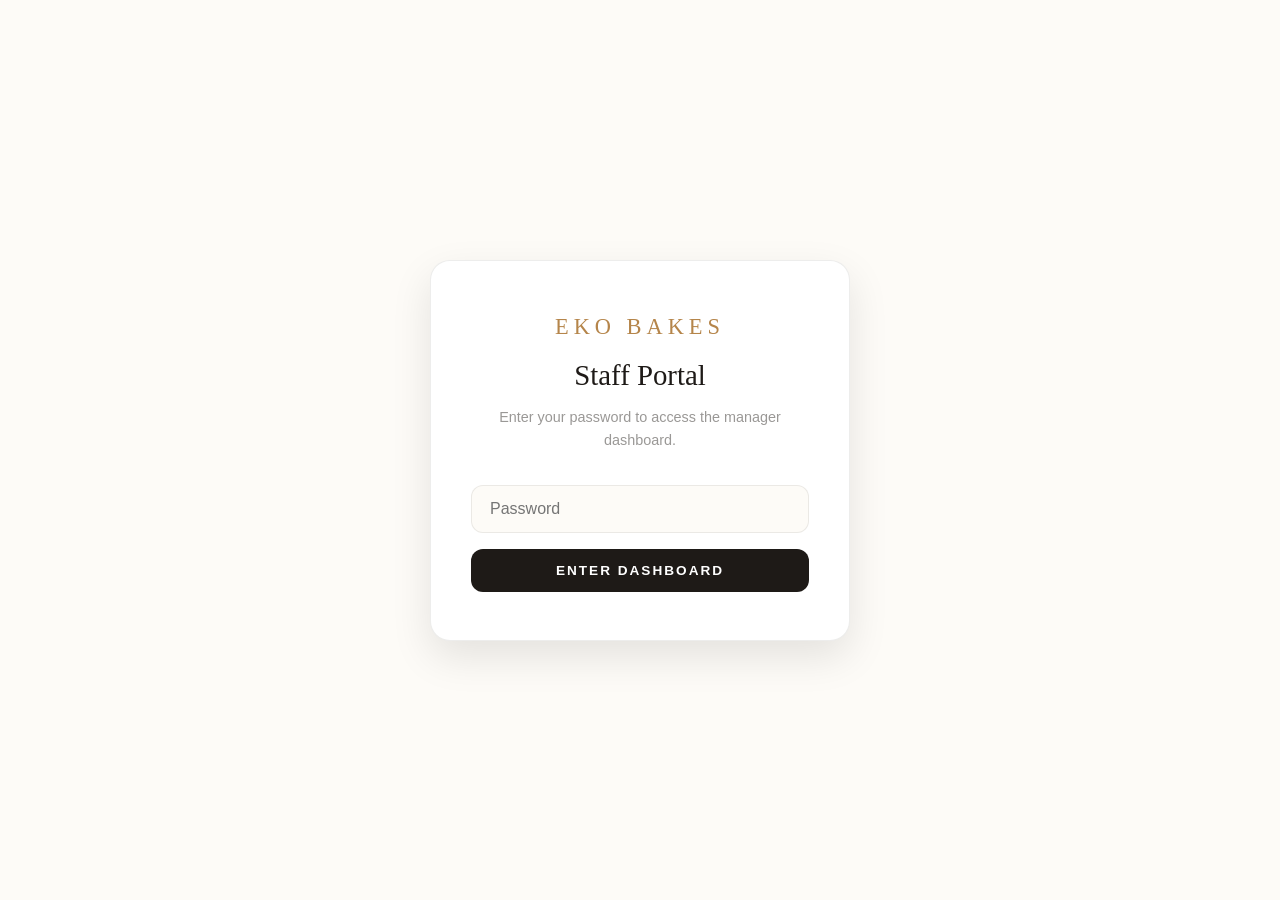
<file: dashboard.html>
<!DOCTYPE html>
<html lang="en">
<head>
    <meta charset="UTF-8">
    <meta name="viewport" content="width=device-width, initial-scale=1.0">
    <meta http-equiv="Content-Security-Policy" content="default-src 'self'; script-src 'self' 'unsafe-inline'; style-src 'self' https://fonts.googleapis.com 'unsafe-inline'; font-src https://fonts.gstatic.com; img-src 'self' https: data: blob:;">
    <title>Eko Bakes — Manager Dashboard</title>
    <link href="https://fonts.googleapis.com/css2?family=Lato:wght@300;400;600;700&family=Playfair+Display:ital,wght@0,400;0,600;1,400&display=swap" rel="stylesheet">
    <style>
        :root {
            --bg:        #FDFBF7;
            --card:      #FFFFFF;
            --dark:      #1E1A17;
            --accent:    #B5854A;
            --accent-dk: #9c713d;
            --muted:     rgba(30,26,23,0.45);
            --border:    rgba(30,26,23,0.08);
            --shadow:    0 8px 30px rgba(0,0,0,0.06);
            --shadow-md: 0 16px 40px rgba(0,0,0,0.10);
            --green:     #22c55e;
            --red:       #ef4444;
        }

        *, *::before, *::after { margin:0; padding:0; box-sizing:border-box; }
        html { scroll-behavior:smooth; background:var(--bg); }
        body { font-family:'Lato',sans-serif; color:var(--dark); line-height:1.6; min-height:100vh; }
        .hidden { display:none !important; }

        /* ── LOGIN ── */
        #login-overlay {
            position:fixed; inset:0; background:var(--bg);
            display:flex; align-items:center; justify-content:center;
            z-index:9999; padding:1rem;
        }
        .login-card {
            background:var(--card); border:1px solid var(--border);
            border-radius:20px; padding:3rem 2.5rem;
            width:100%; max-width:420px; box-shadow:var(--shadow-md); text-align:center;
        }
        .login-logo { font-family:'Playfair Display',serif; font-size:1.4rem; letter-spacing:5px; text-transform:uppercase; color:var(--accent); margin-bottom:.5rem; }
        .login-card h2 { font-family:'Playfair Display',serif; font-weight:400; font-size:1.8rem; margin-bottom:.5rem; }
        .login-card > p { color:var(--muted); font-size:.9rem; margin-bottom:2rem; }
        .login-input-wrap { margin-bottom:1rem; }
        .login-input-wrap input {
            width:100%; padding:14px 18px; border:1.5px solid var(--border); border-radius:12px;
            font-family:'Lato',sans-serif; font-size:1rem; background:var(--bg); color:var(--dark);
            outline:none; transition:border-color .3s;
        }
        .login-input-wrap input:focus { border-color:var(--accent); }
        .login-btn {
            width:100%; padding:14px; background:var(--dark); color:#fff; border:none;
            border-radius:12px; font-family:'Lato',sans-serif; font-size:.85rem; font-weight:700;
            letter-spacing:2px; text-transform:uppercase; cursor:pointer; transition:background .3s, transform .2s;
        }
        .login-btn:hover { background:var(--accent); transform:translateY(-1px); }
        .login-error { margin-top:1rem; color:var(--red); font-size:.85rem; }
        @keyframes shake {
            0%,100%{transform:translateX(0)} 20%{transform:translateX(-8px)}
            40%{transform:translateX(8px)} 60%{transform:translateX(-5px)} 80%{transform:translateX(5px)}
        }
        .shake { animation:shake .4s ease; }

        /* ── CHANGE PASSWORD MODAL ── */
        #pwd-modal-overlay {
            position:fixed; inset:0; background:rgba(30,26,23,.5);
            display:flex; align-items:center; justify-content:center;
            z-index:9998; padding:1rem; backdrop-filter:blur(4px);
        }
        .pwd-modal-card {
            background:var(--card); border:1px solid var(--border);
            border-radius:20px; padding:2.5rem 2.5rem;
            width:100%; max-width:420px; box-shadow:var(--shadow-md); text-align:center;
        }
        .pwd-modal-card h2 { font-family:'Playfair Display',serif; font-weight:400; font-size:1.6rem; margin-bottom:.4rem; }
        .pwd-modal-card > p { color:var(--muted); font-size:.88rem; margin-bottom:1.75rem; }
        .pwd-feedback { margin-top:1rem; font-size:.85rem; }
        .pwd-feedback.success { color:var(--green); }
        .pwd-feedback.error   { color:var(--red); }
        .pwd-cancel {
            display:block; width:100%; margin-top:.75rem; padding:11px;
            background:transparent; border:1.5px solid var(--border); border-radius:12px;
            font-family:'Lato',sans-serif; font-size:.8rem; font-weight:600; letter-spacing:1.5px;
            text-transform:uppercase; cursor:pointer; color:var(--muted); transition:all .3s;
        }
        .pwd-cancel:hover { border-color:var(--dark); color:var(--dark); }

        /* ── HEADER ── */
        #dashboard { min-height:100vh; display:flex; flex-direction:column; }
        .dash-header {
            position:sticky; top:0; background:rgba(253,251,247,.98);
            backdrop-filter:blur(20px); border-bottom:1px solid var(--border);
            padding:1rem 5%; display:flex; align-items:center; gap:1rem; z-index:100; flex-wrap:wrap;
        }
        .dash-logo { font-family:'Playfair Display',serif; font-size:1.2rem; letter-spacing:4px; text-transform:uppercase; flex:0 0 auto; }
        .dash-title { font-family:'Lato',sans-serif; font-size:.75rem; letter-spacing:2px; text-transform:uppercase; color:var(--muted); font-weight:400; flex:1; }
        .dash-header-actions { display:flex; gap:.75rem; flex:0 0 auto; }
        .btn-outline {
            padding:8px 18px; background:transparent; border:1.5px solid var(--border); border-radius:8px;
            font-family:'Lato',sans-serif; font-size:.75rem; font-weight:600; letter-spacing:1px;
            text-transform:uppercase; cursor:pointer; color:var(--dark); text-decoration:none; transition:all .3s;
        }
        .btn-outline:hover { border-color:var(--accent); color:var(--accent); }
        .btn-danger {
            padding:8px 18px; background:transparent; border:1.5px solid rgba(239,68,68,.3); border-radius:8px;
            font-family:'Lato',sans-serif; font-size:.75rem; font-weight:600; letter-spacing:1px;
            text-transform:uppercase; cursor:pointer; color:var(--red); transition:all .3s;
        }
        .btn-danger:hover { background:var(--red); color:#fff; border-color:var(--red); }

        /* ── MAIN ── */
        .dash-main { padding:2.5rem 5%; display:flex; flex-direction:column; gap:3rem; flex:1; }
        .section-title { font-family:'Playfair Display',serif; font-size:1.8rem; font-weight:400; margin-bottom:1.5rem; }

        /* ── STATS ── */
        .stats-row { display:grid; grid-template-columns:repeat(auto-fit,minmax(180px,1fr)); gap:1.25rem; }
        .stat-card {
            background:var(--card); border:1px solid var(--border); border-radius:16px;
            padding:1.5rem 1.75rem; box-shadow:var(--shadow); transition:transform .3s, box-shadow .3s;
        }
        .stat-card:hover { transform:translateY(-4px); box-shadow:var(--shadow-md); }
        .stat-number { font-family:'Playfair Display',serif; font-size:2rem; color:var(--accent); font-weight:600; line-height:1; margin-bottom:.4rem; word-break:break-word; }
        .stat-label { font-size:.7rem; text-transform:uppercase; letter-spacing:1.5px; color:var(--muted); font-weight:600; }

        /* ── SITE ANALYTICS CHART ── */
        .visit-chart-wrap {
            background:var(--card); border:1px solid var(--border);
            border-radius:16px; padding:1.75rem 2rem; box-shadow:var(--shadow);
        }
        .chart-subtitle {
            font-size:.75rem; letter-spacing:1.5px; text-transform:uppercase;
            color:var(--muted); font-weight:600; margin-bottom:1.5rem;
        }
        .chart-bars-area {
            display:flex; align-items:flex-end; gap:8px; height:120px;
        }
        .chart-col {
            flex:1; display:flex; flex-direction:column;
            align-items:center; justify-content:flex-end; height:100%; gap:4px;
        }
        .chart-count {
            font-size:.7rem; font-weight:700; color:var(--muted);
            line-height:1; min-height:14px;
        }
        .chart-bar {
            width:100%; background:var(--accent); border-radius:5px 5px 0 0;
            opacity:.55; transition:opacity .2s; min-height:3px;
        }
        .chart-bar:hover { opacity:1; }
        .chart-bar-today { opacity:1; background:var(--dark); }
        .chart-label-row {
            display:flex; gap:8px; margin-top:.65rem;
            border-top:1px solid var(--border); padding-top:.65rem;
        }
        .chart-label {
            flex:1; text-align:center; font-size:.6rem;
            text-transform:uppercase; letter-spacing:.8px; color:var(--muted); font-weight:600;
        }
        .chart-label-today { color:var(--dark); font-weight:700; }

        /* ── PRODUCT GRID ── */
        .products-grid { display:grid; grid-template-columns:repeat(auto-fill,minmax(260px,1fr)); gap:1.5rem; }

        /* ── PRODUCT CARD (editor) ── */
        .dash-product-card {
            background:var(--card); border:1px solid var(--border); border-radius:16px;
            overflow:hidden; box-shadow:var(--shadow); transition:box-shadow .3s; display:flex; flex-direction:column;
        }
        .dash-product-card:hover { box-shadow:var(--shadow-md); }

        /* Image area with upload overlay */
        .dash-img-wrap { position:relative; width:100%; height:160px; flex:0 0 160px; overflow:hidden; cursor:pointer; }
        .dash-product-img { width:100%; height:100%; object-fit:cover; display:block; transition:filter .3s; }
        .dash-img-wrap:hover .dash-product-img { filter:brightness(0.6); }
        .img-overlay {
            position:absolute; inset:0; display:flex; flex-direction:column;
            align-items:center; justify-content:center; gap:6px;
            opacity:0; transition:opacity .3s; pointer-events:none;
        }
        .dash-img-wrap:hover .img-overlay { opacity:1; }
        .img-overlay-icon { font-size:1.8rem; }
        .img-overlay-text { color:#fff; font-size:.7rem; font-weight:700; letter-spacing:2px; text-transform:uppercase; }
        .img-file-input { display:none; }

        /* Body */
        .dash-product-body { padding:1.25rem; flex:1; display:flex; flex-direction:column; gap:.75rem; }

        /* Field */
        .field-group { display:flex; flex-direction:column; gap:.3rem; }
        .field-group label { font-size:.65rem; font-weight:700; letter-spacing:1.5px; text-transform:uppercase; color:var(--muted); }
        .field-input {
            width:100%; padding:9px 12px; border:1.5px solid var(--border); border-radius:8px;
            font-family:'Lato',sans-serif; font-size:.9rem; color:var(--dark); background:var(--bg);
            outline:none; transition:border-color .3s;
        }
        .field-input:focus { border-color:var(--accent); }
        select.field-input { cursor:pointer; }

        /* Image URL row */
        .img-url-row { display:flex; gap:.5rem; align-items:stretch; }
        .img-url-row .field-input { flex:1; min-width:0; font-size:.8rem; }
        .upload-btn {
            padding:0 12px; background:var(--dark); color:#fff; border:none; border-radius:8px;
            font-family:'Lato',sans-serif; font-size:.7rem; font-weight:700; letter-spacing:1px;
            text-transform:uppercase; cursor:pointer; white-space:nowrap; transition:background .3s; flex:0 0 auto;
        }
        .upload-btn:hover { background:var(--accent); }

        /* Toggle */
        .toggle-wrapper { display:flex; align-items:center; gap:10px; }
        .toggle { position:relative; width:46px; height:26px; flex:0 0 auto; }
        .toggle input { opacity:0; width:0; height:0; position:absolute; }
        .toggle-slider { position:absolute; inset:0; background:#ddd; border-radius:26px; cursor:pointer; transition:background .3s; }
        .toggle-slider::before {
            content:''; position:absolute; width:20px; height:20px; left:3px; bottom:3px;
            background:#fff; border-radius:50%; transition:transform .3s; box-shadow:0 1px 4px rgba(0,0,0,.2);
        }
        .toggle input:checked + .toggle-slider { background:var(--accent); }
        .toggle input:checked + .toggle-slider::before { transform:translateX(20px); }
        .toggle-label { font-size:.8rem; font-weight:600; letter-spacing:1px; text-transform:uppercase; }

        /* Card action buttons */
        .card-actions { display:flex; gap:.5rem; margin-top:auto; padding-top:.25rem; }
        .save-btn {
            flex:1; padding:11px; background:var(--dark); color:#fff; border:none; border-radius:10px;
            font-family:'Lato',sans-serif; font-size:.75rem; font-weight:700; letter-spacing:2px;
            text-transform:uppercase; cursor:pointer; transition:background .3s, transform .2s;
        }
        .save-btn:hover { background:var(--accent); transform:translateY(-1px); }
        .save-btn.saved { background:var(--green); }
        .delete-btn {
            padding:11px 14px; background:transparent; border:1.5px solid rgba(239,68,68,.25);
            border-radius:10px; color:var(--red); font-size:.85rem; cursor:pointer;
            transition:all .3s; flex:0 0 auto;
        }
        .delete-btn:hover { background:var(--red); color:#fff; border-color:var(--red); }

        /* ── ADD NEW PRODUCT CARD ── */
        .add-product-card {
            background:var(--card); border:2px dashed var(--border); border-radius:16px;
            box-shadow:var(--shadow); overflow:hidden;
        }
        .add-product-header {
            padding:1.25rem; display:flex; align-items:center; justify-content:space-between;
            cursor:pointer; user-select:none; transition:background .2s;
        }
        .add-product-header:hover { background:rgba(181,133,74,.04); }
        .add-product-title { font-family:'Playfair Display',serif; font-size:1rem; font-weight:400; }
        .add-product-icon { font-size:1.4rem; color:var(--accent); transition:transform .3s; }
        .add-product-icon.open { transform:rotate(45deg); }
        .add-product-body { padding:0 1.25rem 1.25rem; display:flex; flex-direction:column; gap:.75rem; }

        /* New product image preview */
        .new-img-preview-wrap { width:100%; height:120px; border-radius:10px; overflow:hidden; border:1.5px solid var(--border); background:#f5f5f0; display:flex; align-items:center; justify-content:center; }
        .new-img-preview { width:100%; height:100%; object-fit:cover; display:none; }
        .new-img-placeholder { color:var(--muted); font-size:.8rem; letter-spacing:1px; text-transform:uppercase; }

        .add-btn {
            width:100%; padding:13px; background:var(--accent); color:#fff; border:none; border-radius:10px;
            font-family:'Lato',sans-serif; font-size:.8rem; font-weight:700; letter-spacing:2px;
            text-transform:uppercase; cursor:pointer; transition:background .3s, transform .2s; margin-top:.25rem;
        }
        .add-btn:hover { background:var(--accent-dk); transform:translateY(-1px); }

        /* ── ORDERS ── */
        .orders-header { display:flex; align-items:center; justify-content:space-between; flex-wrap:wrap; gap:1rem; margin-bottom:1.5rem; }
        .orders-header .section-title { margin-bottom:0; }
        .orders-list { display:flex; flex-direction:column; gap:1rem; }
        .order-entry { background:var(--card); border:1px solid var(--border); border-radius:14px; padding:1.25rem 1.5rem; box-shadow:var(--shadow); }
        .order-meta { display:flex; justify-content:space-between; align-items:center; margin-bottom:.75rem; flex-wrap:wrap; gap:.5rem; }
        .order-date { font-size:.8rem; color:var(--muted); letter-spacing:.5px; }
        .order-total { font-family:'Playfair Display',serif; font-size:1.1rem; color:var(--accent); font-weight:600; }
        .order-divider { border:none; border-top:1px solid var(--border); margin-bottom:.75rem; }
        .order-items p { font-size:.85rem; color:var(--dark); padding:2px 0; }
        .empty-state { text-align:center; color:var(--muted); font-size:.9rem; padding:3rem 1rem; background:var(--card); border:1px dashed var(--border); border-radius:14px; }

        @media(max-width:600px) {
            .dash-header { padding:1rem; }
            .dash-main { padding:1.5rem 1rem; }
            .stat-number { font-size:1.5rem; }
        }
    </style>
</head>
<body>

<!-- LOGIN -->
<div id="login-overlay">
    <div class="login-card">
        <div class="login-logo">Eko Bakes</div>
        <h2>Staff Portal</h2>
        <p>Enter your password to access the manager dashboard.</p>
        <div class="login-input-wrap">
            <input type="password" id="password-input" placeholder="Password" autocomplete="current-password">
        </div>
        <button class="login-btn" id="login-btn">Enter Dashboard</button>
        <p class="login-error hidden" id="login-error">Incorrect password — please try again.</p>
    </div>
</div>

<!-- CHANGE PASSWORD MODAL -->
<div id="pwd-modal-overlay" class="hidden">
    <div class="pwd-modal-card">
        <h2>Change Password</h2>
        <p>Verify your current password, then set a new one.</p>
        <div class="login-input-wrap">
            <input type="password" id="pwd-current" placeholder="Current password" autocomplete="current-password">
        </div>
        <div class="login-input-wrap">
            <input type="password" id="pwd-new" placeholder="New password (min. 6 characters)" autocomplete="new-password">
        </div>
        <div class="login-input-wrap">
            <input type="password" id="pwd-confirm" placeholder="Confirm new password" autocomplete="new-password">
        </div>
        <button class="login-btn" id="pwd-save-btn">Update Password</button>
        <button class="pwd-cancel" id="pwd-cancel-btn">Cancel</button>
        <p class="pwd-feedback hidden" id="pwd-feedback"></p>
    </div>
</div>

<!-- DASHBOARD -->
<div id="dashboard" class="hidden">

    <header class="dash-header">
        <div class="dash-logo">Eko Bakes</div>
        <span class="dash-title">Manager Dashboard</span>
        <div class="dash-header-actions">
            <a href="index.html" class="btn-outline">← Store</a>
            <button id="change-pwd-btn" class="btn-outline">Change Password</button>
            <button id="logout-btn" class="btn-danger">Logout</button>
        </div>
    </header>

    <main class="dash-main">

        <!-- Stats -->
        <section>
            <h2 class="section-title">Overview</h2>
            <div class="stats-row">
                <div class="stat-card"><div class="stat-number" id="stat-orders">0</div><div class="stat-label">WhatsApp Orders</div></div>
                <div class="stat-card"><div class="stat-number" id="stat-revenue">₦0</div><div class="stat-label">Total Revenue</div></div>
                <div class="stat-card"><div class="stat-number" id="stat-popular">—</div><div class="stat-label">Most Popular Item</div></div>
                <div class="stat-card"><div class="stat-number" id="stat-active">—</div><div class="stat-label">Products In Stock</div></div>
                <div class="stat-card"><div class="stat-number" id="stat-total-visits">0</div><div class="stat-label">Total Store Visits</div></div>
                <div class="stat-card"><div class="stat-number" id="stat-today-visits">0</div><div class="stat-label">Visits Today</div></div>
            </div>
        </section>

        <!-- Site Analytics -->
        <section>
            <h2 class="section-title">Site Analytics</h2>
            <div class="visit-chart-wrap">
                <p class="chart-subtitle">Visits — last 7 days</p>
                <div class="chart-bars-area" id="visit-chart-bars"></div>
                <div class="chart-label-row" id="visit-chart-labels"></div>
            </div>
        </section>

        <!-- Products -->
        <section>
            <h2 class="section-title">Products</h2>
            <div class="products-grid" id="dash-products"><!-- JS --></div>
        </section>

        <!-- Orders -->
        <section>
            <div class="orders-header">
                <h2 class="section-title">Order History</h2>
                <button class="btn-danger" id="clear-orders-btn">Clear History</button>
            </div>
            <div class="orders-list" id="orders-list"><!-- JS --></div>
        </section>

    </main>
</div>

<script>
// ── DEFAULT PASSWORD HASH (SHA-256 of the password — not the password itself) ──
// To reset to a new default password, generate its SHA-256 hash and paste it here.
const DEFAULT_PASSWORD_HASH = '4ecd2fa667bbbc18fbbd08deee371669a010173d896b7f2f10a5298bd067bcfe';

// Hashes a plain-text string using SHA-256 (built into all modern browsers)
async function hashPassword(plain) {
    const encoded = new TextEncoder().encode(plain);
    const hashBuffer = await crypto.subtle.digest('SHA-256', encoded);
    return Array.from(new Uint8Array(hashBuffer)).map(b => b.toString(16).padStart(2, '0')).join('');
}

function getPasswordHash() {
    return localStorage.getItem('ekobakes_password_hash') || DEFAULT_PASSWORD_HASH;
}

const DEFAULT_PRODUCTS = [
    { id:1, name:'Eko Signature Bread',        price:1500,  category:'bread',    image:'https://images.unsplash.com/photo-1598373182133-52452f7691ef?auto=format&fit=crop&q=80&w=400', alt:'Fresh Loaf', inStock:true },
    { id:2, name:'Spicy Nigerian Meat Pie',    price:1200,  category:'pastries', image:'https://images.unsplash.com/photo-1608039829572-78524f79c4c7?auto=format&fit=crop&q=80&w=400', alt:'Meat Pie', inStock:true },
    { id:3, name:'Crunchy Chin Chin Jar',      price:3000,  category:'pastries', image:'https://images.unsplash.com/photo-1621996346565-e3dbc646d9a9?auto=format&fit=crop&q=80&w=400', alt:'Chin Chin', inStock:true },
    { id:4, name:'Red Velvet Celebration Cake',price:18000, category:'cakes',    image:'https://images.unsplash.com/photo-1578985545062-69928b1d9587?auto=format&fit=crop&q=80&w=400', alt:'Celebration Cake', inStock:true },
];

/* ── Storage helpers ── */
function getProducts() {
    try { const s = localStorage.getItem('ekobakes_products'); return s ? JSON.parse(s) : DEFAULT_PRODUCTS; }
    catch { return DEFAULT_PRODUCTS; }
}
function saveProducts(p) { localStorage.setItem('ekobakes_products', JSON.stringify(p)); }
function getOrders() {
    try { return JSON.parse(localStorage.getItem('ekobakes_orders') || '[]'); }
    catch { return []; }
}
function getVisits() {
    try { return JSON.parse(localStorage.getItem('ekobakes_visits') || '[]'); }
    catch { return []; }
}

function nextId(products) { return products.length ? Math.max(...products.map(p => p.id)) + 1 : 1; }

/* ── Login ── */
const loginOverlay   = document.getElementById('login-overlay');
const dashboardEl    = document.getElementById('dashboard');
const passwordInput  = document.getElementById('password-input');
const loginBtn       = document.getElementById('login-btn');
const loginError     = document.getElementById('login-error');
const logoutBtn      = document.getElementById('logout-btn');
const clearOrdersBtn = document.getElementById('clear-orders-btn');

if (sessionStorage.getItem('ekobakes_manager') === '1') showDashboard();

async function attemptLogin() {
    const inputHash = await hashPassword(passwordInput.value);
    if (inputHash === getPasswordHash()) {
        sessionStorage.setItem('ekobakes_manager', '1');
        loginOverlay.style.transition = 'opacity .4s ease';
        loginOverlay.style.opacity = '0';
        setTimeout(() => loginOverlay.style.display = 'none', 400);
        showDashboard();
    } else {
        loginError.classList.remove('hidden');
        passwordInput.classList.add('shake');
        passwordInput.value = '';
        setTimeout(() => passwordInput.classList.remove('shake'), 500);
    }
}
loginBtn.addEventListener('click', attemptLogin);
passwordInput.addEventListener('keydown', e => { if (e.key === 'Enter') attemptLogin(); });
logoutBtn.addEventListener('click', () => { sessionStorage.removeItem('ekobakes_manager'); location.reload(); });
clearOrdersBtn.addEventListener('click', () => {
    if (confirm('Clear all order history? This cannot be undone.')) {
        localStorage.removeItem('ekobakes_orders');
        renderOrders(); renderStats();
    }
});

/* ── Change Password Modal ── */
const pwdModalOverlay = document.getElementById('pwd-modal-overlay');
const changePwdBtn    = document.getElementById('change-pwd-btn');
const pwdCancelBtn    = document.getElementById('pwd-cancel-btn');
const pwdSaveBtn      = document.getElementById('pwd-save-btn');
const pwdCurrent      = document.getElementById('pwd-current');
const pwdNew          = document.getElementById('pwd-new');
const pwdConfirm      = document.getElementById('pwd-confirm');
const pwdFeedback     = document.getElementById('pwd-feedback');

function openPwdModal() {
    pwdCurrent.value = ''; pwdNew.value = ''; pwdConfirm.value = '';
    pwdFeedback.className = 'pwd-feedback hidden'; pwdFeedback.textContent = '';
    pwdModalOverlay.classList.remove('hidden');
    setTimeout(() => pwdCurrent.focus(), 50);
}
function closePwdModal() {
    pwdModalOverlay.classList.add('hidden');
}
async function attemptChangePassword() {
    const current = pwdCurrent.value;
    const newPwd  = pwdNew.value;
    const confirm = pwdConfirm.value;

    const currentHash = await hashPassword(current);
    if (currentHash !== getPasswordHash()) {
        pwdFeedback.textContent = 'Current password is incorrect.';
        pwdFeedback.className = 'pwd-feedback error';
        pwdCurrent.classList.add('shake');
        pwdCurrent.value = '';
        setTimeout(() => pwdCurrent.classList.remove('shake'), 500);
        return;
    }
    if (newPwd.length < 6) {
        pwdFeedback.textContent = 'New password must be at least 6 characters.';
        pwdFeedback.className = 'pwd-feedback error';
        pwdNew.focus(); return;
    }
    if (newPwd !== confirm) {
        pwdFeedback.textContent = 'Passwords do not match — please try again.';
        pwdFeedback.className = 'pwd-feedback error';
        pwdConfirm.value = ''; pwdConfirm.focus(); return;
    }

    const newHash = await hashPassword(newPwd);
    localStorage.setItem('ekobakes_password_hash', newHash);
    // Remove any old plaintext password that may have been stored previously
    localStorage.removeItem('ekobakes_password');
    pwdFeedback.textContent = '✓ Password updated successfully.';
    pwdFeedback.className = 'pwd-feedback success';
    pwdCurrent.value = ''; pwdNew.value = ''; pwdConfirm.value = '';
    setTimeout(closePwdModal, 1600);
}

changePwdBtn.addEventListener('click', openPwdModal);
pwdCancelBtn.addEventListener('click', closePwdModal);
pwdModalOverlay.addEventListener('click', e => { if (e.target === pwdModalOverlay) closePwdModal(); });
pwdSaveBtn.addEventListener('click', attemptChangePassword);
[pwdCurrent, pwdNew, pwdConfirm].forEach(input => {
    input.addEventListener('keydown', e => { if (e.key === 'Enter') attemptChangePassword(); });
});

function showDashboard() {
    dashboardEl.classList.remove('hidden');
    renderStats(); renderVisitChart(); renderProducts(); renderOrders();
}

/* ── Stats ── */
function renderStats() {
    const orders   = getOrders();
    const products = getProducts();
    const visits   = getVisits();

    document.getElementById('stat-orders').textContent = orders.length;
    const rev = orders.reduce((s, o) => s + o.total, 0);
    document.getElementById('stat-revenue').textContent = '₦' + rev.toLocaleString('en-US', {minimumFractionDigits:0});
    const cnt = {};
    orders.forEach(o => o.items.forEach(i => { cnt[i.name] = (cnt[i.name]||0)+1; }));
    const top = Object.entries(cnt).sort((a,b)=>b[1]-a[1])[0];
    const popEl = document.getElementById('stat-popular');
    popEl.textContent = top ? top[0].split(' ').slice(0,2).join(' ') : '—';
    if (top) popEl.title = top[0];
    const active = products.filter(p=>p.inStock).length;
    document.getElementById('stat-active').textContent = active + ' / ' + products.length;

    // Visit stats
    document.getElementById('stat-total-visits').textContent = visits.length;
    const todayKey = new Date().toISOString().split('T')[0];
    const todayCount = visits.filter(v => v.timestamp.startsWith(todayKey)).length;
    document.getElementById('stat-today-visits').textContent = todayCount;
}

/* ── Visit Chart ── */
function renderVisitChart() {
    const visits  = getVisits();
    const barsEl  = document.getElementById('visit-chart-bars');
    const labelsEl = document.getElementById('visit-chart-labels');
    if (!barsEl || !labelsEl) return;

    // Build last 7 days
    const today    = new Date();
    const todayKey = today.toISOString().split('T')[0];
    const days     = [];

    for (let i = 6; i >= 0; i--) {
        const d = new Date(today);
        d.setDate(d.getDate() - i);
        const key = d.toISOString().split('T')[0];
        days.push({
            key,
            label:   d.toLocaleDateString('en-US', { weekday: 'short' }),
            count:   0,
            isToday: key === todayKey
        });
    }

    visits.forEach(v => {
        const dateKey = v.timestamp.split('T')[0];
        const day = days.find(d => d.key === dateKey);
        if (day) day.count++;
    });

    const maxCount = Math.max(...days.map(d => d.count), 1);

    barsEl.innerHTML   = '';
    labelsEl.innerHTML = '';

    days.forEach(day => {
        // Bar column
        const col = document.createElement('div');
        col.className = 'chart-col';

        const countEl = document.createElement('div');
        countEl.className = 'chart-count';
        countEl.textContent = day.count > 0 ? day.count : '';

        const bar = document.createElement('div');
        bar.className = 'chart-bar' + (day.isToday ? ' chart-bar-today' : '');
        const heightPct = Math.max(Math.round((day.count / maxCount) * 100), day.count > 0 ? 5 : 2);
        bar.style.height = heightPct + '%';

        col.appendChild(countEl);
        col.appendChild(bar);
        barsEl.appendChild(col);

        // Label row
        const labelEl = document.createElement('div');
        labelEl.className = 'chart-label' + (day.isToday ? ' chart-label-today' : '');
        labelEl.textContent = day.isToday ? 'Today' : day.label;
        labelsEl.appendChild(labelEl);
    });
}

/* ── Image upload helper ── */
function attachImageUpload(imgEl, fileInput, urlInput) {
    // File upload → base64
    fileInput.addEventListener('change', () => {
        const file = fileInput.files[0];
        if (!file) return;
        if (file.size > 2 * 1024 * 1024) {
            alert('Image is too large. Please use a photo under 2MB for best results.');
            return;
        }
        const reader = new FileReader();
        reader.onload = e => {
            imgEl.src = e.target.result;
            if (urlInput) urlInput.value = '';
        };
        reader.readAsDataURL(file);
    });
    // URL input → live preview on blur / Enter
    if (urlInput) {
        const applyUrl = () => {
            const url = urlInput.value.trim();
            if (url) { imgEl.src = url; fileInput.value = ''; }
        };
        urlInput.addEventListener('blur', applyUrl);
        urlInput.addEventListener('keydown', e => { if (e.key === 'Enter') { e.preventDefault(); applyUrl(); } });
    }
}

/* ── Product cards ── */
function renderProducts() {
    const products  = getProducts();
    const container = document.getElementById('dash-products');
    container.innerHTML = '';

    products.forEach(product => {
        const card = document.createElement('div');
        card.className = 'dash-product-card';

        /* ── Image area ── */
        const imgWrap = document.createElement('div');
        imgWrap.className = 'dash-img-wrap';

        const img = document.createElement('img');
        img.src       = product.image;
        img.alt       = product.name;
        img.className = 'dash-product-img';

        const overlay = document.createElement('div');
        overlay.className = 'img-overlay';
        overlay.innerHTML = '<span class="img-overlay-icon">📷</span><span class="img-overlay-text">Change Photo</span>';

        const fileInput = document.createElement('input');
        fileInput.type   = 'file';
        fileInput.accept = 'image/*';
        fileInput.className = 'img-file-input';

        imgWrap.addEventListener('click', () => fileInput.click());
        imgWrap.appendChild(img);
        imgWrap.appendChild(overlay);
        imgWrap.appendChild(fileInput);

        /* ── Body ── */
        const body = document.createElement('div');
        body.className = 'dash-product-body';

        /* Name */
        const nameGroup = document.createElement('div');
        nameGroup.className = 'field-group';
        const nameLabel = document.createElement('label');
        nameLabel.textContent = 'Product Name';
        const nameInput = document.createElement('input');
        nameInput.type = 'text'; nameInput.className = 'field-input'; nameInput.value = product.name;
        nameGroup.appendChild(nameLabel); nameGroup.appendChild(nameInput);

        /* Price */
        const priceGroup = document.createElement('div');
        priceGroup.className = 'field-group';
        const priceLabel = document.createElement('label');
        priceLabel.textContent = 'Price (₦)';
        const priceInput = document.createElement('input');
        priceInput.type = 'number'; priceInput.className = 'field-input';
        priceInput.value = product.price; priceInput.min = '0';
        priceGroup.appendChild(priceLabel); priceGroup.appendChild(priceInput);

        /* Category */
        const catGroup = document.createElement('div');
        catGroup.className = 'field-group';
        const catLabel = document.createElement('label');
        catLabel.textContent = 'Category';
        const catSelect = document.createElement('select');
        catSelect.className = 'field-input';
        ['bread','pastries','cakes'].forEach(c => {
            const opt = document.createElement('option');
            opt.value = c; opt.textContent = c.charAt(0).toUpperCase() + c.slice(1);
            if (c === product.category) opt.selected = true;
            catSelect.appendChild(opt);
        });
        catGroup.appendChild(catLabel); catGroup.appendChild(catSelect);

        /* Image URL */
        const imgGroup = document.createElement('div');
        imgGroup.className = 'field-group';
        const imgLabel = document.createElement('label');
        imgLabel.textContent = 'Or Paste Image Link';
        const imgUrlRow = document.createElement('div');
        imgUrlRow.className = 'img-url-row';
        const imgUrlInput = document.createElement('input');
        imgUrlInput.type = 'text'; imgUrlInput.className = 'field-input';
        imgUrlInput.placeholder = 'https://...';
        const uploadBtn2 = document.createElement('button');
        uploadBtn2.className = 'upload-btn'; uploadBtn2.textContent = 'Upload';
        uploadBtn2.addEventListener('click', () => fileInput.click());
        imgUrlRow.appendChild(imgUrlInput); imgUrlRow.appendChild(uploadBtn2);
        imgGroup.appendChild(imgLabel); imgGroup.appendChild(imgUrlRow);

        attachImageUpload(img, fileInput, imgUrlInput);

        /* Toggle */
        const toggleWrapper = document.createElement('div');
        toggleWrapper.className = 'toggle-wrapper';
        const toggleLabel = document.createElement('label');
        toggleLabel.className = 'toggle';
        const toggleInput = document.createElement('input');
        toggleInput.type = 'checkbox'; toggleInput.checked = product.inStock;
        const toggleSlider = document.createElement('span');
        toggleSlider.className = 'toggle-slider';
        toggleLabel.appendChild(toggleInput); toggleLabel.appendChild(toggleSlider);
        const statusLabel = document.createElement('span');
        statusLabel.className = 'toggle-label';
        statusLabel.textContent = product.inStock ? 'In Stock' : 'Sold Out';
        toggleInput.addEventListener('change', () => {
            statusLabel.textContent = toggleInput.checked ? 'In Stock' : 'Sold Out';
        });
        toggleWrapper.appendChild(toggleLabel); toggleWrapper.appendChild(statusLabel);

        /* Actions row */
        const actions = document.createElement('div');
        actions.className = 'card-actions';

        const saveBtn = document.createElement('button');
        saveBtn.className = 'save-btn'; saveBtn.textContent = 'Save Changes';
        saveBtn.addEventListener('click', () => {
            const newName  = nameInput.value.trim();
            const newPrice = parseFloat(priceInput.value);
            if (!newName)               { alert('Product name cannot be empty.');                     nameInput.focus();  return; }
            if (isNaN(newPrice)||newPrice<0) { alert('Please enter a valid price (numbers only).'); priceInput.focus(); return; }

            const all = getProducts();
            const idx = all.findIndex(p => p.id === product.id);
            if (idx !== -1) {
                all[idx].name     = newName;
                all[idx].price    = newPrice;
                all[idx].category = catSelect.value;
                all[idx].image    = img.src;
                all[idx].alt      = newName;
                all[idx].inStock  = toggleInput.checked;
                saveProducts(all);
            }
            saveBtn.textContent = '✓ Saved!'; saveBtn.classList.add('saved');
            setTimeout(() => { saveBtn.textContent = 'Save Changes'; saveBtn.classList.remove('saved'); }, 2000);
            renderStats();
        });

        const deleteBtn = document.createElement('button');
        deleteBtn.className = 'delete-btn'; deleteBtn.title = 'Delete product'; deleteBtn.textContent = '🗑';
        deleteBtn.addEventListener('click', () => {
            if (!confirm('Delete "' + product.name + '" permanently?')) return;
            const all = getProducts().filter(p => p.id !== product.id);
            saveProducts(all);
            renderProducts(); renderStats();
        });

        actions.appendChild(saveBtn); actions.appendChild(deleteBtn);

        body.appendChild(nameGroup); body.appendChild(priceGroup); body.appendChild(catGroup);
        body.appendChild(imgGroup); body.appendChild(toggleWrapper); body.appendChild(actions);

        card.appendChild(imgWrap); card.appendChild(body);
        container.appendChild(card);
    });

    /* ── Add New Product card ── */
    container.appendChild(buildAddCard());
}

function buildAddCard() {
    const card = document.createElement('div');
    card.className = 'add-product-card';

    /* Collapsible header */
    const header = document.createElement('div');
    header.className = 'add-product-header';
    const title = document.createElement('span');
    title.className = 'add-product-title'; title.textContent = 'Add New Product';
    const icon = document.createElement('span');
    icon.className = 'add-product-icon'; icon.textContent = '+';
    header.appendChild(title); header.appendChild(icon);

    const body = document.createElement('div');
    body.className = 'add-product-body hidden';

    /* Image preview */
    const previewWrap = document.createElement('div');
    previewWrap.className = 'new-img-preview-wrap';
    const previewImg = document.createElement('img');
    previewImg.className = 'new-img-preview'; previewImg.alt = 'Preview';
    const placeholder = document.createElement('span');
    placeholder.className = 'new-img-placeholder'; placeholder.textContent = 'Image Preview';
    previewWrap.appendChild(previewImg); previewWrap.appendChild(placeholder);

    /* File input */
    const newFileInput = document.createElement('input');
    newFileInput.type = 'file'; newFileInput.accept = 'image/*'; newFileInput.className = 'img-file-input';

    /* Name */
    const ng = document.createElement('div'); ng.className = 'field-group';
    const nl = document.createElement('label'); nl.textContent = 'Product Name';
    const ni = document.createElement('input'); ni.type='text'; ni.className='field-input'; ni.placeholder='e.g. Coconut Buns';
    ng.appendChild(nl); ng.appendChild(ni);

    /* Price */
    const pg = document.createElement('div'); pg.className = 'field-group';
    const pl = document.createElement('label'); pl.textContent = 'Price (₦)';
    const pi = document.createElement('input'); pi.type='number'; pi.className='field-input'; pi.placeholder='e.g. 2500'; pi.min='0';
    pg.appendChild(pl); pg.appendChild(pi);

    /* Category */
    const cg = document.createElement('div'); cg.className = 'field-group';
    const cl = document.createElement('label'); cl.textContent = 'Category';
    const cs = document.createElement('select'); cs.className = 'field-input';
    ['bread','pastries','cakes'].forEach(c => {
        const opt = document.createElement('option'); opt.value=c;
        opt.textContent = c.charAt(0).toUpperCase()+c.slice(1);
        cs.appendChild(opt);
    });
    cg.appendChild(cl); cg.appendChild(cs);

    /* Image */
    const ig = document.createElement('div'); ig.className = 'field-group';
    const il = document.createElement('label'); il.textContent = 'Image';
    const irow = document.createElement('div'); irow.className = 'img-url-row';
    const ii = document.createElement('input'); ii.type='text'; ii.className='field-input'; ii.placeholder='Paste image link, or upload →';
    const ub = document.createElement('button'); ub.className='upload-btn'; ub.textContent='Upload';
    ub.addEventListener('click', () => newFileInput.click());
    irow.appendChild(ii); irow.appendChild(ub);
    ig.appendChild(il); ig.appendChild(irow);

    /* Wire up image preview */
    attachImageUpload(previewImg, newFileInput, ii);
    newFileInput.addEventListener('change', () => {
        if (newFileInput.files[0]) { previewImg.style.display='block'; placeholder.style.display='none'; }
    });
    ii.addEventListener('blur', () => {
        if (ii.value.trim()) { previewImg.style.display='block'; placeholder.style.display='none'; }
    });

    /* Add button */
    const addBtn = document.createElement('button');
    addBtn.className = 'add-btn'; addBtn.textContent = 'Add Product to Store';
    addBtn.addEventListener('click', () => {
        const name  = ni.value.trim();
        const price = parseFloat(pi.value);
        const imgSrc = previewImg.src && previewImg.style.display !== 'none' ? previewImg.src : '';

        if (!name)                   { alert('Please enter a product name.');      ni.focus(); return; }
        if (isNaN(price)||price<0)   { alert('Please enter a valid price.');        pi.focus(); return; }
        if (!imgSrc)                 { alert('Please add an image for the product (upload a photo or paste a link).'); return; }

        const all = getProducts();
        all.push({ id: nextId(all), name, price, category: cs.value, image: imgSrc, alt: name, inStock: true });
        saveProducts(all);

        // Reset form
        ni.value=''; pi.value=''; ii.value='';
        previewImg.src=''; previewImg.style.display='none'; placeholder.style.display='';
        newFileInput.value='';
        body.classList.add('hidden'); icon.classList.remove('open');

        renderProducts(); renderStats();
    });

    body.appendChild(previewWrap); body.appendChild(newFileInput);
    body.appendChild(ng); body.appendChild(pg); body.appendChild(cg);
    body.appendChild(ig); body.appendChild(addBtn);

    header.addEventListener('click', () => {
        body.classList.toggle('hidden');
        icon.classList.toggle('open');
    });

    card.appendChild(header); card.appendChild(body);
    return card;
}

/* ── Orders ── */
function renderOrders() {
    const orders    = getOrders();
    const container = document.getElementById('orders-list');
    container.innerHTML = '';
    if (orders.length === 0) {
        const empty = document.createElement('p');
        empty.className = 'empty-state';
        empty.textContent = 'No orders yet — they\'ll appear here whenever a customer taps "Checkout on WhatsApp".';
        container.appendChild(empty); return;
    }
    orders.forEach(order => {
        const entry = document.createElement('div'); entry.className = 'order-entry';
        const meta  = document.createElement('div'); meta.className  = 'order-meta';
        const dateEl = document.createElement('span'); dateEl.className = 'order-date';
        dateEl.textContent = new Date(order.timestamp).toLocaleString('en-NG', { day:'numeric', month:'long', year:'numeric', hour:'2-digit', minute:'2-digit' });
        const totEl = document.createElement('span'); totEl.className = 'order-total';
        totEl.textContent = '₦' + order.total.toLocaleString('en-US', { minimumFractionDigits:2 });
        meta.appendChild(dateEl); meta.appendChild(totEl);
        const hr = document.createElement('hr'); hr.className = 'order-divider';
        const itemsEl = document.createElement('div'); itemsEl.className = 'order-items';
        order.items.forEach((item, i) => {
            const p = document.createElement('p');
            p.textContent = (i+1) + '. ' + item.name + ' — ₦' + item.price.toLocaleString('en-US', { minimumFractionDigits:2 });
            itemsEl.appendChild(p);
        });
        entry.appendChild(meta); entry.appendChild(hr); entry.appendChild(itemsEl);
        container.appendChild(entry);
    });
}
</script>
</body>
</html>
</file>
